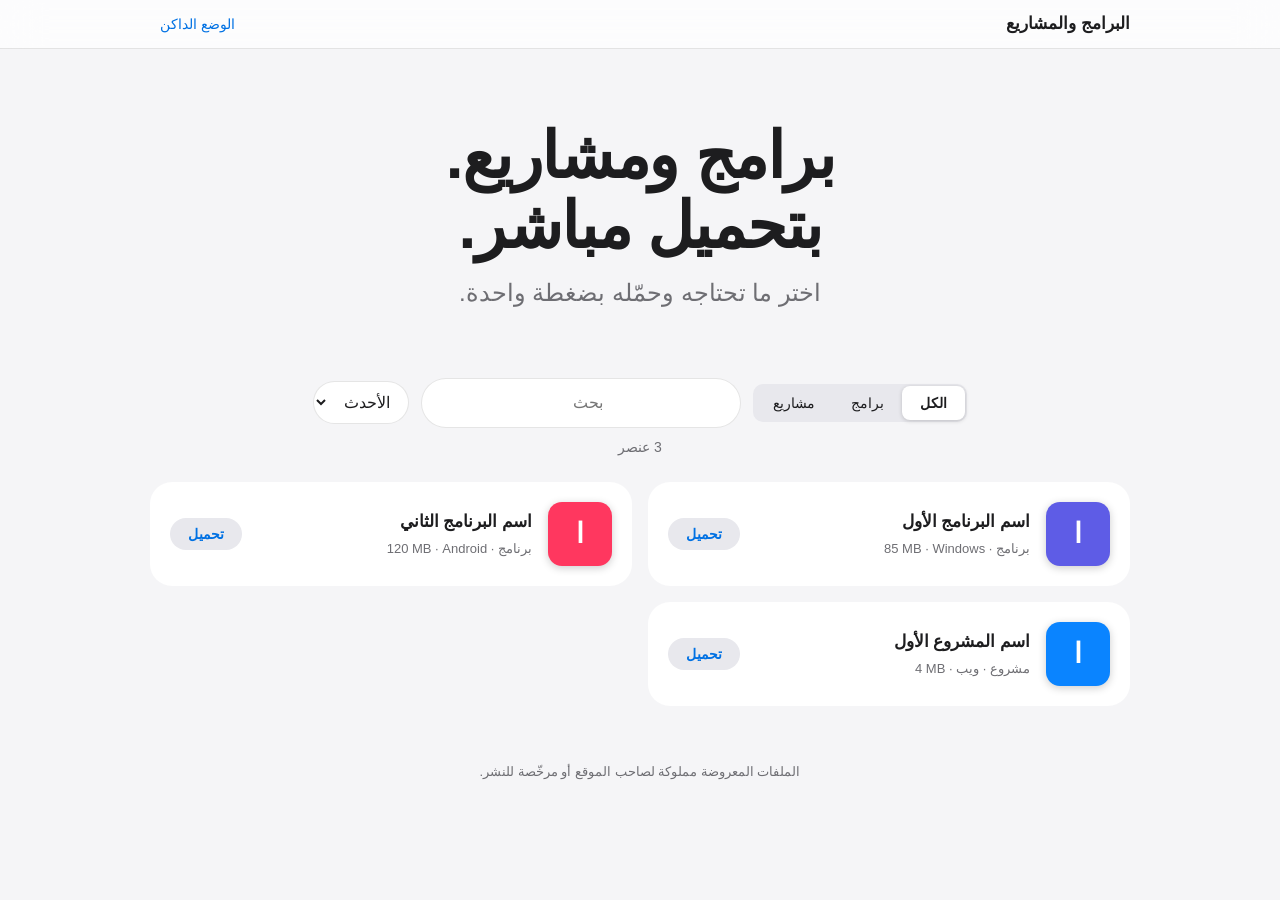
<file: index.html>
<!DOCTYPE html>
<html lang="ar" dir="rtl">
<head>
<meta charset="utf-8">
<meta name="viewport" content="width=device-width, initial-scale=1">
<meta http-equiv="Content-Security-Policy" content="default-src 'none'; script-src 'self'; style-src 'self'; img-src 'self' https: data:; connect-src 'self'; base-uri 'none'; form-action 'none'; object-src 'none'">
<meta name="referrer" content="no-referrer">
<title>البرامج والمشاريع</title>
<link rel="stylesheet" href="style.css">
</head>
<body>
<nav><div class="w"><span class="brand">البرامج والمشاريع</span><button class="pill" id="theme">الوضع الداكن</button></div></nav>
<div class="w">
 <div class="hero"><h1>برامج ومشاريع.<br>بتحميل مباشر.</h1><p>اختر ما تحتاجه وحمّله بضغطة واحدة.</p></div>
 <div class="bar">
  <div class="seg" id="seg">
   <button data-c="الكل" aria-pressed="true">الكل</button><button data-c="برنامج" aria-pressed="false">برامج</button><button data-c="مشروع" aria-pressed="false">مشاريع</button>
  </div>
  <input type="search" id="q" placeholder="بحث" aria-label="بحث">
  <select id="sort" aria-label="ترتيب"><option value="new">الأحدث</option><option value="az">أبجدياً</option></select>
 </div>
 <div class="count" id="count"></div>
 <main id="list"></main>
</div>
<footer>الملفات المعروضة مملوكة لصاحب الموقع أو مرخّصة للنشر.</footer>
<dialog id="dlg">
 <div class="head"><div id="dI"></div><div><h2 id="dt"></h2><div class="mut" id="ds"></div></div></div>
 <div id="dd"></div><div class="tbl" id="dm"></div><div class="acts" id="da"></div>
</dialog>
<script src="core.js"></script>
<script src="app.js"></script>
</body>
</html>
</file>
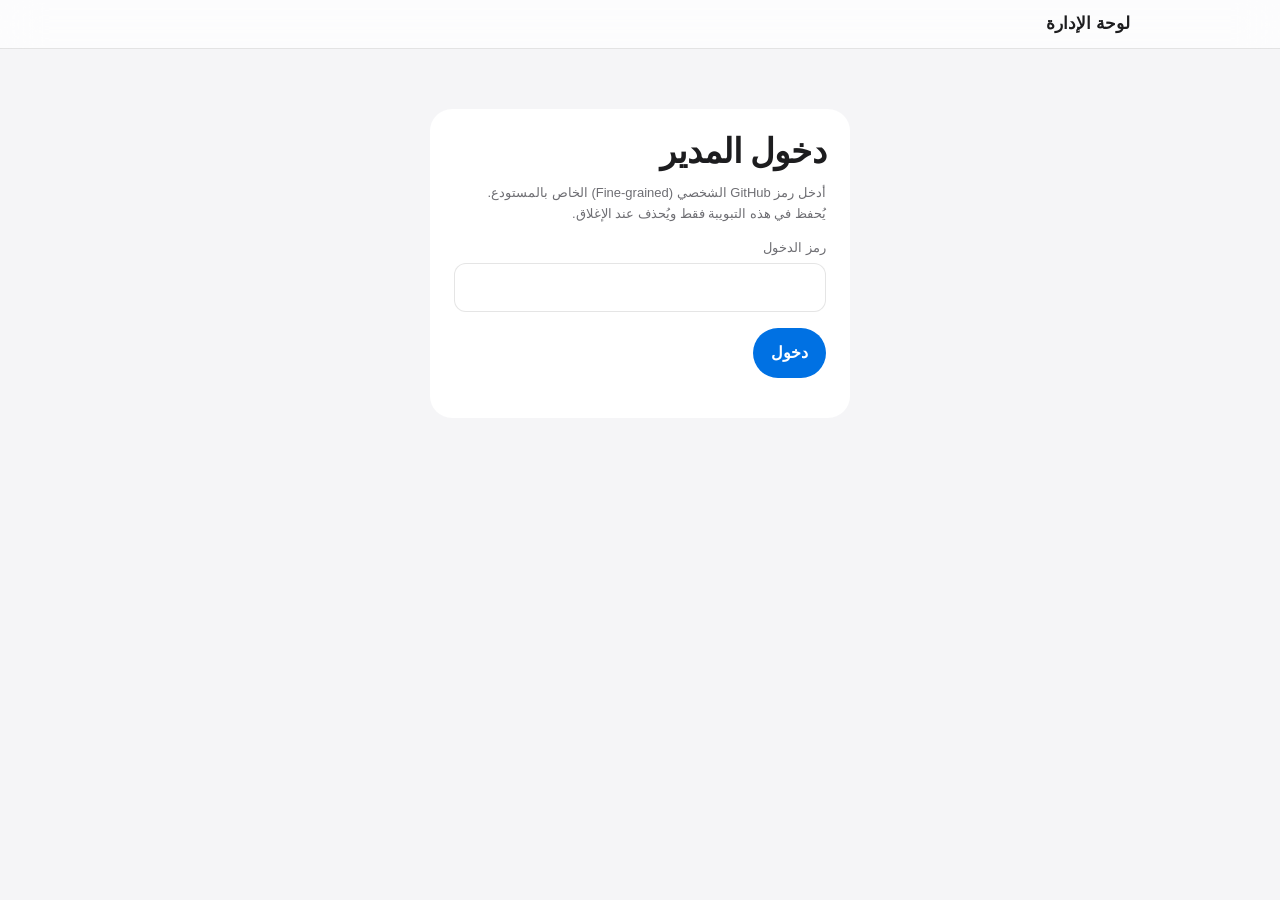
<file: admin.html>
<!DOCTYPE html>
<html lang="ar" dir="rtl">
<head>
<meta charset="utf-8">
<meta name="viewport" content="width=device-width, initial-scale=1">
<meta http-equiv="Content-Security-Policy" content="default-src 'none'; script-src 'self'; style-src 'self'; img-src 'self' https: data:; connect-src 'self' https://api.github.com; base-uri 'none'; form-action 'none'; object-src 'none'">
<meta name="referrer" content="no-referrer">
<meta name="robots" content="noindex,nofollow">
<title>لوحة الإدارة</title>
<link rel="stylesheet" href="style.css">
</head>
<body>
<nav><div class="w"><span class="brand">لوحة الإدارة</span><button class="pill" id="out" hidden>تسجيل الخروج</button></div></nav>
<div class="w">
 <section id="login" class="panel login">
  <h1>دخول المدير</h1>
  <p class="mut">أدخل رمز GitHub الشخصي (Fine-grained) الخاص بالمستودع. يُحفظ في هذه التبويبة فقط ويُحذف عند الإغلاق.</p>
  <form id="lf" autocomplete="off">
   <label for="tok">رمز الدخول</label>
   <input id="tok" type="password" autocomplete="off" spellcheck="false" required>
   <div class="msg err" id="lm" hidden></div>
   <p><button class="btn main" id="lb" type="submit">دخول</button></p>
  </form>
 </section>

 <section id="app" hidden>
  <div class="panel">
   <b id="who"></b> <span class="mut">يُسجَّل الخروج تلقائياً بعد 10 دقائق من عدم النشاط.</span>
   <div class="msg err" id="tmode" hidden>وضع تجريبي: التعديلات تبقى في الذاكرة فقط ولا تُحفظ في الموقع. تختفي عند إعادة تحميل الصفحة.</div>
   <div class="msg" id="am" hidden></div>
   <div id="rows"></div>
   <p><button class="btn main" id="new">إضافة عنصر جديد</button></p>
  </div>
  <form id="f" class="panel" hidden>
   <div class="fgrid">
    <div><label for="type">النوع</label><select id="type"><option>برنامج</option><option>مشروع</option></select></div>
    <div><label for="title">الاسم</label><input id="title" maxlength="80" required></div>
    <div class="full"><label for="desc">الوصف</label><textarea id="desc" rows="2" maxlength="500"></textarea></div>
    <div><label for="version">الإصدار</label><input id="version" maxlength="20"></div>
    <div><label for="size">الحجم</label><input id="size" maxlength="20" placeholder="50 MB"></div>
    <div><label for="platform">المنصة</label><input id="platform" maxlength="40"></div>
    <div><label for="tags">الوسوم (افصل بفاصلة)</label><input id="tags"></div>
    <div><label for="url">رابط التحميل</label><input id="url" dir="ltr"></div>
    <div><label for="repo">رابط المستودع</label><input id="repo" dir="ltr"></div>
    <div><label for="demo">رابط التجربة</label><input id="demo" dir="ltr"></div>
    <div><label for="icon">رابط الأيقونة</label><input id="icon" dir="ltr"></div>
   </div>
   <div class="msg err" id="fm" hidden></div>
   <div class="acts"><button class="btn main" id="save" type="submit">حفظ ونشر</button><button class="btn" id="cancel" type="button">إلغاء</button></div>
  </form>
 </section>
</div>
<script src="core.js"></script>
<script src="admin.js"></script>
</body>
</html>
</file>
<file: style.css>
:root{--bg:#f5f5f7;--sf:#fff;--ink:#1d1d1f;--mut:#6e6e73;--ln:rgba(0,0,0,.1);--ac:#0071e3;--nav:rgba(255,255,255,.72);--seg:#e8e8ed;--red:#d70015}
:root[data-theme=dark]{--bg:#000;--sf:#1d1d1f;--ink:#f5f5f7;--mut:#a1a1a6;--ln:rgba(255,255,255,.14);--ac:#2997ff;--nav:rgba(22,22,23,.72);--seg:#2c2c2e;--red:#ff453a}
*{box-sizing:border-box}[hidden]{display:none!important}
body{margin:0;background:var(--bg);color:var(--ink);line-height:1.6;font-family:-apple-system,BlinkMacSystemFont,"SF Pro Display","SF Arabic","Segoe UI",Tahoma,Arial,sans-serif;-webkit-font-smoothing:antialiased}
nav{position:sticky;top:0;z-index:5;background:var(--nav);backdrop-filter:saturate(180%) blur(20px);-webkit-backdrop-filter:saturate(180%) blur(20px);border-bottom:1px solid var(--ln)}
.w{max-width:1024px;margin:auto;padding:0 22px}
nav .w{display:flex;justify-content:space-between;align-items:center;height:48px}
.brand{font-weight:600;font-size:17px}
.pill{border:0;background:transparent;color:var(--ac);font:inherit;font-size:14px;cursor:pointer;padding:6px 10px;border-radius:99px}
.pill:hover{background:var(--seg)}
.hero{text-align:center;padding:72px 0 36px}
h1{font-size:clamp(34px,7vw,64px);font-weight:700;letter-spacing:-.02em;line-height:1.1;margin:0 0 12px}
.hero p{font-size:clamp(17px,2.6vw,24px);color:var(--mut);margin:0 auto;max-width:34ch}
.bar{display:flex;gap:12px;flex-wrap:wrap;justify-content:center;align-items:center;margin:30px 0 8px}
.seg{display:inline-flex;background:var(--seg);border-radius:10px;padding:2px}
.seg button{border:0;background:transparent;color:var(--ink);font:inherit;font-size:14px;padding:6px 18px;border-radius:8px;cursor:pointer}
.seg button[aria-pressed=true]{background:var(--sf);box-shadow:0 1px 4px rgba(0,0,0,.18);font-weight:600}
input,select,textarea{font:inherit;color:var(--ink);background:var(--sf);border:1px solid var(--ln);border-radius:12px;padding:11px 14px;width:100%}
.bar input{width:min(100%,320px);border-radius:99px;text-align:center}
.bar select{width:auto;border-radius:99px}
.count{text-align:center;color:var(--mut);font-size:14px;margin:6px 0 24px}
#list{display:grid;grid-template-columns:repeat(auto-fill,minmax(340px,1fr));gap:16px;padding-bottom:56px}
.card{background:var(--sf);border-radius:22px;padding:20px;display:flex;gap:16px;align-items:center;cursor:pointer;border:0;text-align:right;color:inherit;font:inherit;width:100%;transition:transform .2s}
.card{-webkit-tap-highlight-color:transparent}
.card:hover{transform:scale(1.02)}
.icon{width:64px;height:64px;border-radius:22%;flex:none;display:grid;place-items:center;color:#fff;font-size:28px;font-weight:700;background-size:cover;background-position:center;box-shadow:0 2px 8px rgba(0,0,0,.2)}
.g0{background-color:#5e5ce6}.g1{background-color:#ff375f}.g2{background-color:#0a84ff}.g3{background-color:#bf5af2}.g4{background-color:#30d158}
.card .t{flex:1;min-width:0}
.card b{display:-webkit-box;-webkit-line-clamp:2;-webkit-box-orient:vertical;overflow:hidden;font-size:17px;font-weight:600}
.mut{color:var(--mut);font-size:13px}
.get{flex:none;white-space:nowrap;background:var(--seg);color:var(--ac);border-radius:99px;padding:5px 18px;font-weight:600;font-size:14px}
.empty{grid-column:1/-1;text-align:center;color:var(--mut);padding:50px 0}
dialog{border:0;border-radius:24px;background:var(--sf);color:var(--ink);width:min(92%,460px);padding:26px;box-shadow:0 20px 60px rgba(0,0,0,.35)}
dialog::backdrop{background:rgba(0,0,0,.45);backdrop-filter:blur(6px)}
.head{display:flex;gap:16px;align-items:center;margin-bottom:12px}
.head h2{margin:0;font-size:24px;font-weight:700}
.tbl{display:grid;grid-template-columns:auto 1fr;gap:6px 18px;font-size:14px;margin:16px 0;padding:14px 0;border-block:1px solid var(--ln)}
.tbl span:nth-child(odd){color:var(--mut)}
.acts{display:flex;gap:8px;flex-wrap:wrap}
.btn{flex:1;text-align:center;text-decoration:none;border:0;cursor:pointer;font:inherit;font-weight:600;padding:12px 18px;border-radius:99px;background:var(--seg);color:var(--ac)}
.btn.main{background:var(--ac);color:#fff}.btn.del{color:var(--red)}
.btn:hover{filter:brightness(1.08)}.btn:disabled{opacity:.5;cursor:wait}
footer{text-align:center;color:var(--mut);font-size:13px;padding:0 20px 44px}
:focus-visible{outline:3px solid var(--ac);outline-offset:2px}
.panel{background:var(--sf);border-radius:22px;padding:24px;margin:24px 0}
.login{max-width:420px;margin:60px auto}
.login h1{font-size:34px}
.fgrid{display:grid;gap:12px;grid-template-columns:repeat(auto-fit,minmax(220px,1fr))}.full{grid-column:1/-1}
label{font-size:13px;color:var(--mut);display:block;margin-bottom:4px}
.row{display:flex;gap:10px;align-items:center;padding:12px 0;border-bottom:1px solid var(--ln)}
.row .t{flex:1;min-width:0}.row .btn{flex:none;padding:7px 16px;font-size:14px}
.msg{padding:10px 14px;border-radius:12px;background:var(--seg);margin:12px 0;font-size:14px}
.msg.err{color:var(--red)}
@media (max-width:420px){#list{grid-template-columns:1fr}}
@media (prefers-reduced-motion:reduce){.card{transition:none}}
</file>
